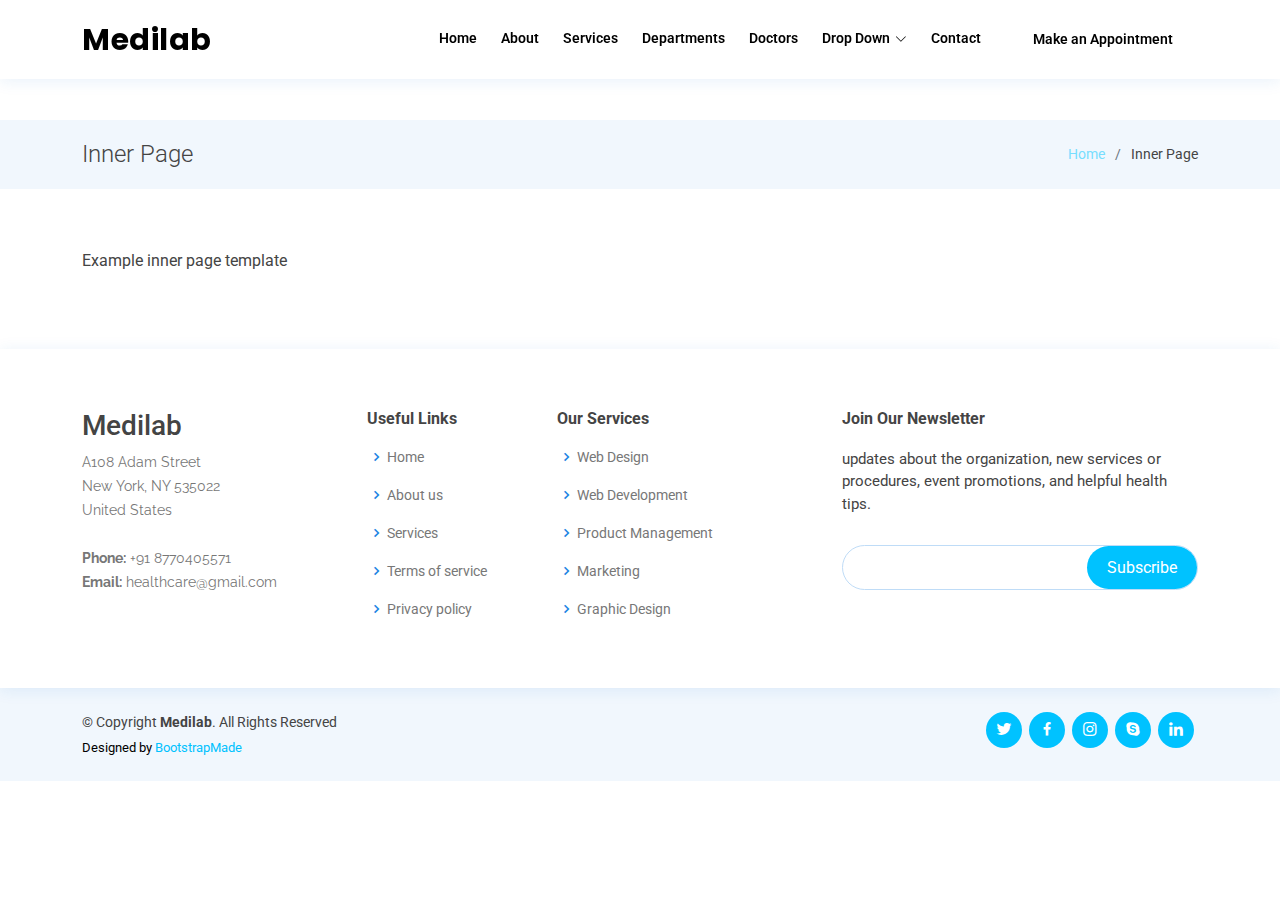
<file: inner-page.html>
<!DOCTYPE html>
<html lang="en">

<head>
  <meta charset="utf-8">
  <meta content="width=device-width, initial-scale=1.0" name="viewport">

  <title>Inner Page - Medilab Bootstrap Template</title>
  <meta content="" name="description">
  <meta content="" name="keywords">

  <!-- Favicons -->
  <link href="assets/img/favicon.png" rel="icon">
  <link href="assets/img/apple-touch-icon.png" rel="apple-touch-icon">

  <!-- Google Fonts -->
  <link href="https://fonts.googleapis.com/css?family=Open+Sans:300,300i,400,400i,600,600i,700,700i|Raleway:300,300i,400,400i,500,500i,600,600i,700,700i|Poppins:300,300i,400,400i,500,500i,600,600i,700,700i" rel="stylesheet">

  <!-- Vendor CSS Files -->
  <link href="assets/vendor/fontawesome-free/css/all.min.css" rel="stylesheet">
  <link href="assets/vendor/animate.css/animate.min.css" rel="stylesheet">
  <link href="assets/vendor/bootstrap/css/bootstrap.min.css" rel="stylesheet">
  <link href="assets/vendor/bootstrap-icons/bootstrap-icons.css" rel="stylesheet">
  <link href="assets/vendor/boxicons/css/boxicons.min.css" rel="stylesheet">
  <link href="assets/vendor/glightbox/css/glightbox.min.css" rel="stylesheet">
  <link href="assets/vendor/remixicon/remixicon.css" rel="stylesheet">
  <link href="assets/vendor/swiper/swiper-bundle.min.css" rel="stylesheet">

  <!-- Template Main CSS File -->
  <link href="assets/css/style.css" rel="stylesheet">

  <!-- =======================================================
  * Template Name: Medilab - v4.8.1
  * Template URL: https://bootstrapmade.com/medilab-free-medical-bootstrap-theme/
  * Author: BootstrapMade.com
  * License: https://bootstrapmade.com/license/
  ======================================================== -->
</head>

<body>

  <!-- ======= Top Bar ======= -->
  <div id="topbar" class="d-flex align-items-center fixed-top">
    <div class="container d-flex justify-content-between">
      <div class="contact-info d-flex align-items-center">
        <i class="bi bi-envelope"></i> <a href="mailto:contact@example.com">contact@example.com</a>
        <i class="bi bi-phone"></i> +91 8770405571
      </div>
      <div class="d-none d-lg-flex social-links align-items-center">
        <a href="#" class="twitter"><i class="bi bi-twitter"></i></a>
        <a href="#" class="facebook"><i class="bi bi-facebook"></i></a>
        <a href="#" class="instagram"><i class="bi bi-instagram"></i></a>
        <a href="#" class="linkedin"><i class="bi bi-linkedin"></i></i></a>
      </div>
    </div>
  </div>

  <!-- ======= Header ======= -->
  <header id="header" class="fixed-top">
    <div class="container d-flex align-items-center">

      <h1 class="logo me-auto"><a href="index.html">Medilab</a></h1>
      <!-- Uncomment below if you prefer to use an image logo -->
      <!-- <a href="index.html" class="logo me-auto"><img src="assets/img/logo.png" alt="" class="img-fluid"></a>-->

      <nav id="navbar" class="navbar order-last order-lg-0">
        <ul>
          <li><a class="nav-link scrollto " href="#hero">Home</a></li>
          <li><a class="nav-link scrollto" href="#about">About</a></li>
          <li><a class="nav-link scrollto" href="#services">Services</a></li>
          <li><a class="nav-link scrollto" href="#departments">Departments</a></li>
          <li><a class="nav-link scrollto" href="#doctors">Doctors</a></li>
          <li class="dropdown"><a href="#"><span>Drop Down</span> <i class="bi bi-chevron-down"></i></a>
            <ul>
              <li><a href="#">Drop Down 1</a></li>
              <li class="dropdown"><a href="#"><span>Deep Drop Down</span> <i class="bi bi-chevron-right"></i></a>
                <ul>
                  <li><a href="#">Deep Drop Down 1</a></li>
                  <li><a href="#">Deep Drop Down 2</a></li>
                  <li><a href="#">Deep Drop Down 3</a></li>
                  <li><a href="#">Deep Drop Down 4</a></li>
                  <li><a href="#">Deep Drop Down 5</a></li>
                </ul>
              </li>
              <li><a href="#">Drop Down 2</a></li>
              <li><a href="#">Drop Down 3</a></li>
              <li><a href="#">Drop Down 4</a></li>
            </ul>
          </li>
          <li><a class="nav-link scrollto" href="#contact">Contact</a></li>
        </ul>
        <i class="bi bi-list mobile-nav-toggle"></i>
      </nav><!-- .navbar -->

      <a href="#appointment" class="appointment-btn scrollto"><span class="d-none d-md-inline">Make an</span> Appointment</a>

    </div>
  </header><!-- End Header -->

  <main id="main">

    <!-- ======= Breadcrumbs Section ======= -->
    <section class="breadcrumbs">
      <div class="container">

        <div class="d-flex justify-content-between align-items-center">
          <h2>Inner Page</h2>
          <ol>
            <li><a href="index.html">Home</a></li>
            <li>Inner Page</li>
          </ol>
        </div>

      </div>
    </section><!-- End Breadcrumbs Section -->

    <section class="inner-page">
      <div class="container">
        <p>
          Example inner page template
        </p>
      </div>
    </section>

  </main><!-- End #main -->

  <!-- ======= Footer ======= -->
  <footer id="footer">

    <div class="footer-top">
      <div class="container">
        <div class="row">

          <div class="col-lg-3 col-md-6 footer-contact">
            <h3>Medilab</h3>
            <p>
              A108 Adam Street <br>
              New York, NY 535022<br>
              United States <br><br>
              <strong>Phone:</strong> +91 8770405571<br>
              <strong>Email:</strong> healthcare@gmail.com<br>
            </p>
          </div>

          <div class="col-lg-2 col-md-6 footer-links">
            <h4>Useful Links</h4>
            <ul>
              <li><i class="bx bx-chevron-right"></i> <a href="#">Home</a></li>
              <li><i class="bx bx-chevron-right"></i> <a href="#">About us</a></li>
              <li><i class="bx bx-chevron-right"></i> <a href="#">Services</a></li>
              <li><i class="bx bx-chevron-right"></i> <a href="#">Terms of service</a></li>
              <li><i class="bx bx-chevron-right"></i> <a href="#">Privacy policy</a></li>
            </ul>
          </div>

          <div class="col-lg-3 col-md-6 footer-links">
            <h4>Our Services</h4>
            <ul>
              <li><i class="bx bx-chevron-right"></i> <a href="#">Web Design</a></li>
              <li><i class="bx bx-chevron-right"></i> <a href="#">Web Development</a></li>
              <li><i class="bx bx-chevron-right"></i> <a href="#">Product Management</a></li>
              <li><i class="bx bx-chevron-right"></i> <a href="#">Marketing</a></li>
              <li><i class="bx bx-chevron-right"></i> <a href="#">Graphic Design</a></li>
            </ul>
          </div>

          <div class="col-lg-4 col-md-6 footer-newsletter">
            <h4>Join Our Newsletter</h4>
            <p>updates about the organization, new services or procedures, event promotions, and helpful health tips.</p>
            <form action="" method="post">
              <input type="email" name="email"><input type="submit" value="Subscribe">
            </form>
          </div>

        </div>
      </div>
    </div>

    <div class="container d-md-flex py-4">

      <div class="me-md-auto text-center text-md-start">
        <div class="copyright">
          &copy; Copyright <strong><span>Medilab</span></strong>. All Rights Reserved
        </div>
        <div class="credits">
          <!-- All the links in the footer should remain intact. -->
          <!-- You can delete the links only if you purchased the pro version. -->
          <!-- Licensing information: https://bootstrapmade.com/license/ -->
          <!-- Purchase the pro version with working PHP/AJAX contact form: https://bootstrapmade.com/medilab-free-medical-bootstrap-theme/ -->
          Designed by <a href="https://bootstrapmade.com/">BootstrapMade</a>
        </div>
      </div>
      <div class="social-links text-center text-md-right pt-3 pt-md-0">
        <a href="#" class="twitter"><i class="bx bxl-twitter"></i></a>
        <a href="#" class="facebook"><i class="bx bxl-facebook"></i></a>
        <a href="#" class="instagram"><i class="bx bxl-instagram"></i></a>
        <a href="#" class="google-plus"><i class="bx bxl-skype"></i></a>
        <a href="#" class="linkedin"><i class="bx bxl-linkedin"></i></a>
      </div>
    </div>
  </footer><!-- End Footer -->

  <div id="preloader"></div>
  <a href="#" class="back-to-top d-flex align-items-center justify-content-center"><i class="bi bi-arrow-up-short"></i></a>

  <!-- Vendor JS Files -->
  <script src="assets/vendor/purecounter/purecounter_vanilla.js"></script>
  <script src="assets/vendor/bootstrap/js/bootstrap.bundle.min.js"></script>
  <script src="assets/vendor/glightbox/js/glightbox.min.js"></script>
  <script src="assets/vendor/swiper/swiper-bundle.min.js"></script>
  <script src="assets/vendor/php-email-form/validate.js"></script>

  <!-- Template Main JS File -->
  <script src="assets/js/main.js"></script>

</body>

</html>
</file>
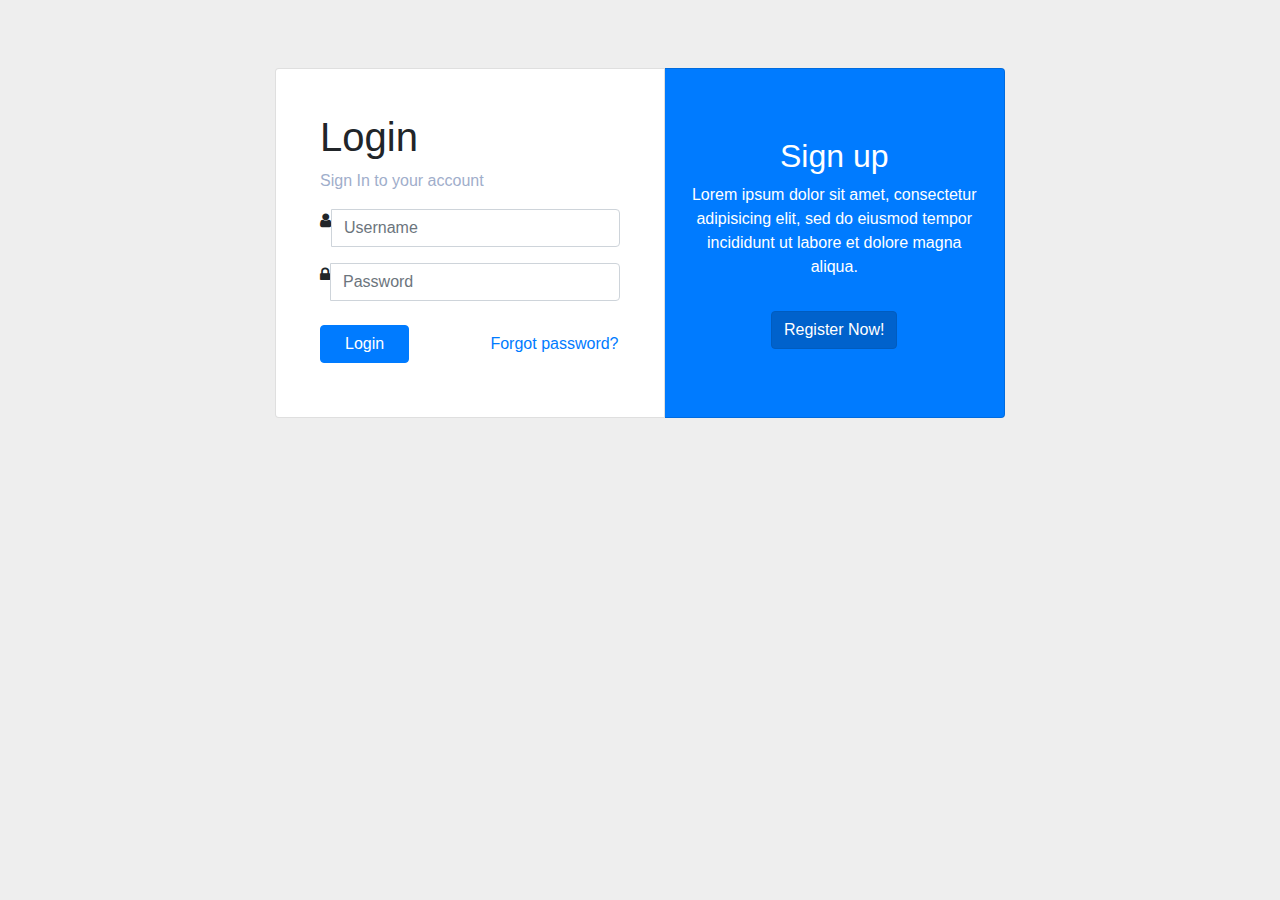
<file: login.html>
<!DOCTYPE html>
<html lang="en">
<head>
    <meta charset="utf-8">
    <!--  This file has been downloaded from bootdey.com @bootdey on twitter -->
    <!--  All snippets are MIT license http://bootdey.com/license -->
    <title>bs4 beta login - Bootdey.com</title>
    <meta name="viewport" content="width=device-width, initial-scale=1">
	<script src="https://code.jquery.com/jquery-1.10.2.min.js"></script>
    <link href="https://netdna.bootstrapcdn.com/bootstrap/4.0.0-beta/css/bootstrap.min.css" rel="stylesheet">
	<script src="https://netdna.bootstrapcdn.com/bootstrap/4.0.0-beta/js/bootstrap.min.js"></script>
</head>
<body>
<link href="https://maxcdn.bootstrapcdn.com/font-awesome/4.3.0/css/font-awesome.min.css" rel="stylesheet">
<br>
<br>
<div class="container">
    <div class="row justify-content-center">
      <div class="col-md-8">
        <div class="card-group mb-0">
          <div class="card p-4">
            <div class="card-body">
              <h1>Login</h1>
              <p class="text-muted">Sign In to your account</p>
              <div class="input-group mb-3">
                <span class="input-group-addon"><i class="fa fa-user"></i></span>
                <input type="text" class="form-control" placeholder="Username">
              </div>
              <div class="input-group mb-4">
                <span class="input-group-addon"><i class="fa fa-lock"></i></span>
                <input type="password" class="form-control" placeholder="Password">
              </div>
              <div class="row">
                <div class="col-6">
                  <button type="button" class="btn btn-primary px-4">Login</button>
                </div>
                <div class="col-6 text-right">
                  <button type="button" class="btn btn-link px-0">Forgot password?</button>
                </div>
              </div>
            </div>
          </div>
          <div class="card text-white bg-primary py-5 d-md-down-none" style="width:44%">
            <div class="card-body text-center">
              <div>
                <h2>Sign up</h2>
                <p>Lorem ipsum dolor sit amet, consectetur adipisicing elit, sed do eiusmod tempor incididunt ut labore et dolore magna aliqua.</p>
                <button type="button" class="btn btn-primary active mt-3">Register Now!</button>
              </div>
            </div>
          </div>
        </div>
      </div>
    </div>
  </div>

<style type="text/css">
body{
    margin-top:20px;
    background:#eee;
}
.container {
    margin-right: auto;
    margin-left: auto;
    padding-right: 15px;
    padding-left: 15px;
    width: 100%;
}

@media (min-width: 576px) {
    .container {
        max-width: 540px;
    }
}

@media (min-width: 768px) {
    .container {
        max-width: 720px;
    }
}

@media (min-width: 992px) {
    .container {
        max-width: 960px;
    }
}

@media (min-width: 1200px) {
    .container {
        max-width: 1140px;
    }
}



.card-columns .card {
    margin-bottom: 0.75rem;
}

@media (min-width: 576px) {
    .card-columns {
        column-count: 3;
        column-gap: 1.25rem;
    }
    .card-columns .card {
        display: inline-block;
        width: 100%;
    }
}
.text-muted {
    color: #9faecb !important;
}

p {
    margin-top: 0;
    margin-bottom: 1rem;
}
.mb-3 {
    margin-bottom: 1rem !important;
}

.input-group {
    position: relative;
    display: flex;
    width: 100%;
}
</style>

<script type="text/javascript">

</script>
</body>
</html>
</file>
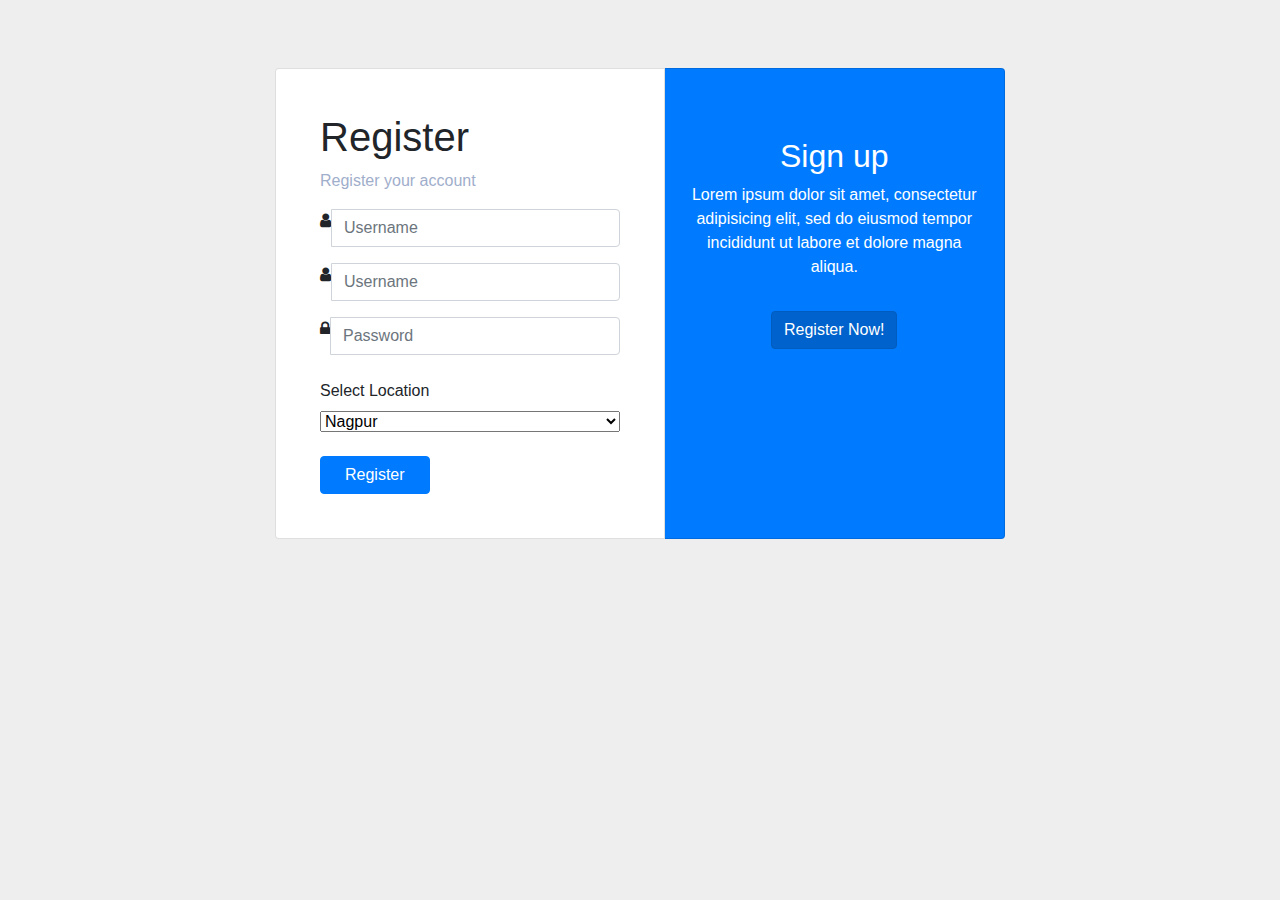
<file: register.html>
<!DOCTYPE html>
<html lang="en">

<head>
	<meta charset="utf-8">
	<!--  This file has been downloaded from bootdey.com @bootdey on twitter -->
	<!--  All snippets are MIT license http://bootdey.com/license -->
	<title>Register || </title>
	<meta name="viewport" content="width=device-width, initial-scale=1">
	<script src="https://code.jquery.com/jquery-1.10.2.min.js"></script>
	<link href="https://netdna.bootstrapcdn.com/bootstrap/4.0.0-beta/css/bootstrap.min.css" rel="stylesheet">
	<script src="https://netdna.bootstrapcdn.com/bootstrap/4.0.0-beta/js/bootstrap.min.js"></script>
</head>

<body>
	<link href="https://maxcdn.bootstrapcdn.com/font-awesome/4.3.0/css/font-awesome.min.css" rel="stylesheet">
	<br>
	<br>
	<div class="container">
		<div class="row justify-content-center">
			<div class="col-md-8">
				<div class="card-group mb-0">
					<div class="card p-4">
						<div class="card-body">
							<h1>Register</h1>
							<p class="text-muted">Register your account</p>
							<div class="input-group mb-3">
								<span class="input-group-addon"><i class="fa fa-user"></i></span>
								<input type="text" class="form-control" placeholder="Username">
							</div>
							<div class="input-group mb-3">
								<span class="input-group-addon"><i class="fa fa-user"></i></span>
								<input type="text" class="form-control" placeholder="Username">
							</div>
							<div class="input-group mb-4">
								<span class="input-group-addon"><i class="fa fa-lock"></i></span>
								<input type="password" class="form-control" placeholder="Password">
							</div>
							<label for="">Select Location</label>
							<select class="input-group mb-4" name="" id="">
								
								<option value="">Nagpur</option>
								<option value="">Mumbai</option>
								<option value="">Pune</option>
								<option value="">Yavatmal</option>
								<option value="">Nashik</option>
								<option value="">Nanded</option>
							</select>
							<div class="row">
								<div class="col-6">
									<button type="button" class="btn btn-primary px-4">Register</button>
								</div>
								
							</div>
						</div>
					</div>
					<div class="card text-white bg-primary py-5 d-md-down-none" style="width:44%">
						<div class="card-body text-center">
							<div>
								<h2>Sign up</h2>
								<p>Lorem ipsum dolor sit amet, consectetur adipisicing elit, sed do eiusmod tempor
									incididunt ut labore et dolore magna aliqua.</p>
								<button type="button" class="btn btn-primary active mt-3">Register Now!</button>
							</div>
						</div>
					</div>
				</div>
			</div>
		</div>
	</div>

	<style type="text/css">
		body {
			margin-top: 20px;
			background: #eee;
		}

		.container {
			margin-right: auto;
			margin-left: auto;
			padding-right: 15px;
			padding-left: 15px;
			width: 100%;
		}

		@media (min-width: 576px) {
			.container {
				max-width: 540px;
			}
		}

		@media (min-width: 768px) {
			.container {
				max-width: 720px;
			}
		}

		@media (min-width: 992px) {
			.container {
				max-width: 960px;
			}
		}

		@media (min-width: 1200px) {
			.container {
				max-width: 1140px;
			}
		}



		.card-columns .card {
			margin-bottom: 0.75rem;
		}

		@media (min-width: 576px) {
			.card-columns {
				column-count: 3;
				column-gap: 1.25rem;
			}

			.card-columns .card {
				display: inline-block;
				width: 100%;
			}
		}

		.text-muted {
			color: #9faecb !important;
		}

		p {
			margin-top: 0;
			margin-bottom: 1rem;
		}

		.mb-3 {
			margin-bottom: 1rem !important;
		}

		.input-group {
			position: relative;
			display: flex;
			width: 100%;
		}
	</style>

	<script type="text/javascript">

	</script>
</body>

</html>
</file>
<file: assets/css/style.css>
@import url('https://fonts.googleapis.com/css2?family=Roboto:ital,wght@0,100;0,300;0,400;0,500;0,700;0,900;1,100;1,300;1,400;1,500;1,700;1,900&display=swap');
body {
    font-family: 'Roboto', sans-serif;
    color: #444444;
}

a {
    color: #77DEFF;
    text-decoration: none;
}

a:hover {
    color: #3291e6;
    text-decoration: none;
}

h1,
h2,
h3,
h4,
h5,
h6 {
    font-family: 'Roboto', sans-serif;
}


/*--------------------------------------------------------------
# Preloader
--------------------------------------------------------------*/

#preloader {
    position: fixed;
    top: 0;
    left: 0;
    right: 0;
    bottom: 0;
    z-index: 9999;
    overflow: hidden;
    background: #fff;
}

#preloader:before {
    content: "";
    position: fixed;
    top: calc(50% - 30px);
    left: calc(50% - 30px);
    border: 6px solid #77DEFF;
    border-top-color: #d1e6f9;
    border-radius: 50%;
    width: 60px;
    height: 60px;
    -webkit-animation: animate-preloader 1s linear infinite;
    animation: animate-preloader 1s linear infinite;
}

@-webkit-keyframes animate-preloader {
    0% {
        transform: rotate(0deg);
    }
    100% {
        transform: rotate(360deg);
    }
}

@keyframes animate-preloader {
    0% {
        transform: rotate(0deg);
    }
    100% {
        transform: rotate(360deg);
    }
}


/*--------------------------------------------------------------
# Back to top button
--------------------------------------------------------------*/

.back-to-top {
    position: fixed;
    visibility: hidden;
    opacity: 0;
    right: 15px;
    bottom: 15px;
    z-index: 996;
    background: #77DEFF;
    width: 40px;
    height: 40px;
    border-radius: 4px;
    transition: all 0.4s;
}

.back-to-top i {
    font-size: 28px;
    color: #fff;
    line-height: 0;
}

.back-to-top:hover {
    background: #298ce5;
    color: #fff;
}

.back-to-top.active {
    visibility: visible;
    opacity: 1;
}

.datepicker-dropdown {
    padding: 20px !important;
}


/*--------------------------------------------------------------
# Top Bar
--------------------------------------------------------------*/

#topbar {
    background: #fff;
    height: 40px;
    font-size: 14px;
    transition: all 0.5s;
    z-index: 996;
}

#topbar.topbar-scrolled {
    top: -40px;
}

#topbar .contact-info a {
    line-height: 1;
    color: #444444;
    transition: 0.3s;
}

#topbar .contact-info a:hover {
    color: #77DEFF;
}

#topbar .contact-info i {
    color: #77DEFF;
    padding-right: 4px;
    margin-left: 15px;
    line-height: 0;
}

#topbar .contact-info i:first-child {
    margin-left: 0;
}

#topbar .social-links a {
    color: #00C2FF;
    padding-left: 15px;
    display: inline-block;
    line-height: 1px;
    transition: 0.3s;
}

#topbar .social-links a:hover {
    color: #77DEFF;
}

#topbar .social-links a:first-child {
    border-left: 0;
}


/*--------------------------------------------------------------
# Header
--------------------------------------------------------------*/

#header {
    background: #fff;
    transition: all 0.5s;
    z-index: 997;
    padding: 15px 0;
    box-shadow: 0px 2px 15px rgba(25, 119, 204, 0.1);
}

#header.header-scrolled {
    top: 0;
}

#header .logo {
    font-size: 30px;
    margin: 0;
    padding: 0;
    line-height: 1;
    font-weight: 700;
    letter-spacing: 0.5px;
    font-family: "Poppins", sans-serif;
}

#header .logo a {
    color: black;
}

#header .logo img {
    max-height: 40px;
}


/**
* Appointment Button *
*/

.appointment-btn {
    margin-left: 25px;
    color: black;
    border-radius: 50px;
    padding: 8px 25px;
    white-space: nowrap;
    transition: 0.3s;
    font-size: 14px;
    display: inline-block;
    font-weight: 600;
}

.appointment-btn img {
    width: 40px;
    border-radius: 100px;
}


/* .appointment-btn:hover { */


/* background: #166ab5; */


/* color: #fff; */


/* } */

@media (max-width: 768px) {
    .appointment-btn {
        margin: 0 15px 0 0;
        padding: 6px 18px;
    }
}


/*--------------------------------------------------------------
# Navigation Menu
--------------------------------------------------------------*/


/**
* Desktop Navigation 
*/

.search form {
    background: black;
    padding: 6px 10px;
    position: relative;
    border-radius: 50px;
    text-align: left;
    background-color: white;
    display: flex;
    justify-content: center;
    align-items: center;
    box-shadow: rgba(99, 99, 99, 0.2) 0px 2px 8px 0px;
    margin: 0px 30px;
}

.search form input[type=email] {
    border: 0;
    padding: 4px 8px;
    width: 400px;
    outline: none;
    background-color: white;
}

.search form input[type=submit] {
    position: absolute;
    top: 0;
    right: 0;
    bottom: 0;
    border: 0;
    background: none;
    font-size: 16px;
    padding: 0 20px;
    background: #00C2FF;
    color: white;
    transition: 0.3s;
    border-radius: 50px;
}

.search form input[type=submit]:hover {
    background: #28923f;
}

.search form img {
    width: 100px;
    height: 100px;
}

.navbar {
    padding: 0;
}

.navbar ul {
    margin: 0;
    padding: 0;
    display: flex;
    list-style: none;
    align-items: center;
}

.navbar li {
    position: relative;
}

.navbar li img {
    width: 50px;
    border-radius: 100%;
    background-color: whitesmoke;
    padding: 10px;
    cursor: pointer;
    box-shadow: rgba(99, 99, 99, 0.2) 0px 2px 8px 0px;
}

.navbar>ul>li {
    position: relative;
    white-space: nowrap;
    padding: 8px 0 8px 20px;
}

.navbar a,
.navbar a:focus {
    display: flex;
    align-items: center;
    justify-content: space-between;
    font-size: 14px;
    color: black;
    white-space: nowrap;
    transition: 0.3s;
    border-bottom: 2px solid #fff;
    padding: 5px 2px;
    font-weight: 600;
}



.navbar a i,
.navbar a:focus i {
    font-size: 12px;
    line-height: 0;
    margin-left: 5px;
}

.navbar a:hover,
.navbar .active,
.navbar .active:focus,
.navbar li:hover>a {
    color: #77DEFF;
    border-color: #77DEFF;
}

.navbar .dropdown ul {
    display: block;
    position: absolute;
    left: 20px;
    top: calc(100% + 30px);
    margin: 0;
    padding: 10px 0;
    z-index: 99;
    opacity: 0;
    visibility: hidden;
    background: #fff;
    box-shadow: 0px 0px 30px rgba(127, 137, 161, 0.25);
    transition: 0.3s;
}

.navbar .dropdown ul li {
    min-width: 200px;
}

.navbar .dropdown ul a {
    padding: 10px 20px;
    font-size: 14px;
    font-weight: 500;
    text-transform: none;
    color: #082744;
    border: none;
}

.navbar .dropdown ul a i {
    font-size: 12px;
}

.navbar .dropdown ul a:hover,
.navbar .dropdown ul .active:hover,
.navbar .dropdown ul li:hover>a {
    color: #77DEFF;
}

.navbar .dropdown:hover>ul {
    opacity: 1;
    top: 100%;
    visibility: visible;
}

.navbar .dropdown .dropdown ul {
    top: 0;
    left: calc(100% - 30px);
    visibility: hidden;
}

.navbar .dropdown .dropdown:hover>ul {
    opacity: 1;
    top: 0;
    left: 100%;
    visibility: visible;
}

@media (max-width: 1366px) {
    .navbar .dropdown .dropdown ul {
        left: -90%;
    }
    .navbar .dropdown .dropdown:hover>ul {
        left: -100%;
    }
}


/**
* Mobile Navigation 
*/

.mobile-nav-toggle {
    color: black;
    font-size: 28px;
    cursor: pointer;
    display: none;
    line-height: 0;
    transition: 0.5s;
}

.mobile-nav-toggle.bi-x {
    color: #fff;
}

@media (max-width: 991px) {
    .mobile-nav-toggle {
        display: block;
    }
    .navbar ul {
        display: none;
    }
}

.navbar-mobile {
    position: fixed;
    overflow: hidden;
    top: 0;
    right: 0;
    left: 0;
    bottom: 0;
    background: rgba(28, 47, 65, 0.9);
    transition: 0.3s;
    z-index: 999;
}

.navbar-mobile .mobile-nav-toggle {
    position: absolute;
    top: 15px;
    right: 15px;
}

.navbar-mobile ul {
    display: block;
    position: absolute;
    top: 55px;
    right: 15px;
    bottom: 15px;
    left: 15px;
    padding: 10px 0;
    background-color: #fff;
    overflow-y: auto;
    transition: 0.3s;
}

.navbar-mobile>ul>li {
    padding: 0;
}

.navbar-mobile a,
.navbar-mobile a:focus {
    padding: 10px 20px;
    font-size: 15px;
    color: black;
    border: none;
}

.navbar-mobile a:hover,
.navbar-mobile .active,
.navbar-mobile li:hover>a {
    color: #77DEFF;
}

.navbar-mobile .getstarted,
.navbar-mobile .getstarted:focus {
    margin: 15px;
}

.navbar-mobile .dropdown ul {
    position: static;
    display: none;
    margin: 10px 20px;
    padding: 10px 0;
    z-index: 99;
    opacity: 1;
    visibility: visible;
    background: #fff;
    box-shadow: 0px 0px 30px rgba(127, 137, 161, 0.25);
}

.navbar-mobile .dropdown ul li {
    min-width: 200px;
}

.navbar-mobile .dropdown ul a {
    padding: 10px 20px;
}

.navbar-mobile .dropdown ul a i {
    font-size: 12px;
}

.navbar-mobile .dropdown ul a:hover,
.navbar-mobile .dropdown ul .active:hover,
.navbar-mobile .dropdown ul li:hover>a {
    color: #77DEFF;
}

.navbar-mobile .dropdown>.dropdown-active {
    display: block;
}


/*--------------------------------------------------------------
# Hero Section
--------------------------------------------------------------*/

#hero {
    width: 100%;
    height: 90vh;
    background: url("https://assets.seniority.in/media/ktpl_blog/Main_image-_government_schemes_for_seniors.jpg") top center;
    background-size: cover;
    margin-bottom: -200px;
}

#hero .container {
    position: relative;
}

#hero .container .col-lg-4 .content {
    padding: 30px;
    background: white;
    border-radius: 20px;
    color: black;
}

#hero .container .col-lg-4 .content .cards {
    width: 100%;
    display: flex;
    align-items: center;
    background-color: #77ddff8b;
    border-radius: 100px;
    padding: 6px 0px;
    margin: 7px 0px;
}

#hero .container .col-lg-4 .content .cards img {
    width: 60px;
    height: 60px;
    border-radius: 100px;
    margin: 0px 20px;
    box-shadow: rgba(0, 0, 0, 0.326) 0px 3px 8px;
}

#hero .container .col-lg-4 .content .cards .info {
    width: 70%;
}

#hero .container .col-lg-4 .content .cards .info h6 {
    font-size: 13px;
}

#hero .container .col-lg-4 .content .cards .info p {
    font-size: 11px;
}

#hero h1 {
    margin: 0;
    font-size: 48px;
    font-weight: 700;
    line-height: 56px;
    text-transform: uppercase;
    color: black;
}

#hero h2 {
    color: black;
    margin: 10px 0 0 0;
    font-size: 24px;
}

#hero .btn-get-started {
    font-family: "Raleway", sans-serif;
    text-transform: uppercase;
    font-weight: 500;
    font-size: 14px;
    letter-spacing: 1px;
    display: inline-block;
    padding: 12px 35px;
    margin-top: 30px;
    border-radius: 50px;
    transition: 0.5s;
    color: black;
    background: #77DEFF;
}

#hero .btn-get-started:hover {
    background: #3291e6;
}

@media (min-width: 1024px) {
    #hero {
        background-attachment: fixed;
    }
}

@media (max-width: 992px) {
    #hero {
        margin-bottom: 0;
        height: 100vh;
    }
    #hero .container {
        padding-bottom: 63px;
    }
    #hero h1 {
        font-size: 28px;
        line-height: 36px;
    }
    #hero h2 {
        font-size: 18px;
        line-height: 24px;
        margin-bottom: 30px;
    }
}

@media (max-height: 600px) {
    #hero {
        height: 110vh;
    }
}


/*--------------------------------------------------------------
# Sections General
--------------------------------------------------------------*/

section {
    padding: 60px 0;
    overflow: hidden;
}

.section-bg {
    background-color: #DAF6FF;
}

.section-title {
    text-align: left;
    padding-bottom: 30px;
}

.section-title h2 {
    font-size: 32px;
    font-weight: bold;
    margin-bottom: 20px;
    padding-bottom: 20px;
    color: black;
}

.section-title h2::before {
    content: "";
    position: absolute;
    display: block;
    width: 120px;
    height: 1px;
    background: #ddd;
    bottom: 1px;
    left: calc(50% - 60px);
}

.section-title h2::after {
    content: "";
    position: absolute;
    display: block;
    width: 40px;
    height: 3px;
    background: #77DEFF;
    bottom: 0;
    left: calc(50% - 20px);
}

.section-title p {
    margin-bottom: 0;
}

.form-control {
    border-radius: 30px;
}


/*--------------------------------------------------------------
# Breadcrumbs
--------------------------------------------------------------*/

.breadcrumbs {
    padding: 20px 0;
    background-color: #f1f7fd;
    min-height: 40px;
    margin-top: 120px;
}

@media (max-width: 992px) {
    .breadcrumbs {
        margin-top: 100px;
    }
}

.breadcrumbs h2 {
    font-size: 24px;
    font-weight: 300;
    margin: 0;
}

@media (max-width: 992px) {
    .breadcrumbs h2 {
        margin: 0 0 10px 0;
    }
}

.breadcrumbs ol {
    display: flex;
    flex-wrap: wrap;
    list-style: none;
    padding: 0;
    margin: 0;
    font-size: 14px;
}

.breadcrumbs ol li+li {
    padding-left: 10px;
}

.breadcrumbs ol li+li::before {
    display: inline-block;
    padding-right: 10px;
    color: #6c757d;
    content: "/";
}

@media (max-width: 768px) {
    .breadcrumbs .d-flex {
        display: block !important;
    }
    .breadcrumbs ol {
        display: block;
    }
    .breadcrumbs ol li {
        display: inline-block;
    }
}


/*--------------------------------------------------------------
# Why Us
--------------------------------------------------------------*/

.why-us .content {
    background: white;
    border-radius: 4px;
    color: black;
    border-radius: 20px;
    align-items: left;
    box-shadow: rgba(100, 100, 111, 0.2) 0px 7px 29px 0px;
}

.why-us .content img {
    width: 100%;
    height: 50%;
    border-top-left-radius: 20px;
    border-top-right-radius: 20px;
}

.why-us .content h3 {
    font-weight: 700;
    font-size: 34px;
    margin-bottom: 30px;
}

.why-us .content .info {
    padding: 20px;
}

.why-us .content p {
    margin-bottom: 30px;
}

.why-us .content .more-btn {
    height: 40px;
    background: #00C2FF;
    padding: 12px 30px;
    color: #fff;
    border-radius: 50px;
    transition: all ease-in-out 0.4s;
}

.why-us .content .more-btn i {
    font-size: 14px;
}

.why-us .content .more-btn:hover {
    color: white;
    background: #00C2FF;
}

.why-us .icon-boxes .icon-box {
    text-align: center;
    border-radius: 10px;
    background: #fff;
    box-shadow: 0px 2px 15px rgba(0, 0, 0, 0.1);
    padding: 40px 30px;
    width: 100%;
}

.why-us .icon-boxes .icon-box i {
    font-size: 40px;
    color: #77DEFF;
    margin-bottom: 30px;
}

.why-us .icon-boxes .icon-box h4 {
    font-size: 20px;
    font-weight: 700;
    margin: 0 0 30px 0;
}

.why-us .icon-boxes .icon-box p {
    font-size: 15px;
    color: #848484;
}



/*--------------------------------------------------------------
# About
--------------------------------------------------------------*/

.about {
    width: 100%;
    display: flex;
    justify-content: center;
    align-items: center;
}

.about .container-fluid {
    display: flex;
    justify-content: center;
    align-items: center;
    flex-wrap: wrap;
}

.about .icon-boxes h4 {
    font-size: 18px;
    color: #4b7dab;
    margin-bottom: 15px;
}

.about .icon-boxes h3 {
    font-size: 28px;
    font-weight: 700;
    color: black;
    margin-bottom: 15px;
}

.about .icon-box {
    margin-top: 40px;
}

.about .icon-box .icon {
    float: left;
    display: flex;
    align-items: center;
    justify-content: center;
    width: 64px;
    height: 64px;
    border: 2px solid #77DEFF;
    border-radius: 50px;
    transition: 0.5s;
}

.about .icon-box .icon i {
    color: #77DEFF;
    font-size: 32px;
}

.about .icon-box:hover .icon {
    background: #77DEFF;
    border-color: #77DEFF;
}

.about .icon-box:hover .icon i {
    color: #fff;
}

.about .icon-box .title {
    margin-left: 85px;
    font-weight: 700;
    margin-bottom: 10px;
    font-size: 18px;
}

.about .icon-box .title a {
    color: #343a40;
    transition: 0.3s;
}

.about .icon-box .title a:hover {
    color: #77DEFF;
}

.about .icon-box .description {
    margin-left: 85px;
    line-height: 24px;
    font-size: 14px;
}

.about .video-box {
    width: 350px;
    background: linear-gradient(150deg, transparent 50%, #00c3ff75 50%), url("https://encrypted-tbn0.gstatic.com/images?q=tbn:ANd9GcSI0oZMnxqdoQGtuYn9WQqylDz9Cla0SoWQzQ&usqp=CAU") center center no-repeat;
    background-size: cover;
    min-height: 350px;
    margin: 6px;
    border-radius: 5px;
    color: black;
    padding: 20px;
}

.about .video-box:nth-of-type(2) {
    background: linear-gradient(150deg, transparent 50%, #00c3ff75 50%), url("https://my.viewmedica.com/thumbs/heartfailure_1280.jpg?v=20161123") center center no-repeat;
}

.about .video-box:nth-of-type(3) {
    background: linear-gradient(150deg, transparent 50%, #00c3ff75 50%), url("[data-uri]") center center no-repeat;
}

.about .video-box:nth-of-type(4) {
    background: linear-gradient(150deg, transparent 50%, #00c3ff75 50%), url("https://encrypted-tbn0.gstatic.com/images?q=tbn:ANd9GcTdhOSRgI9h5Ooyqk5KWqdAWKA1nbiaCizF2Q&usqp=CAU") center center no-repeat;
}

.col-xl {
    box-shadow: rgba(0, 0, 0, 0.25) 0px 54px 55px, rgba(0, 0, 0, 0.12) 0px -12px 30px, rgba(0, 0, 0, 0.12) 0px 4px 6px, rgba(0, 0, 0, 0.17) 0px 12px 13px, rgba(0, 0, 0, 0.09) 0px -3px 5px;
}

.about .play-btn {
    width: 94px;
    height: 94px;
    background: radial-gradient(#77DEFF 50%, #77DEFF6a 52%);
    border-radius: 50%;
    display: block;
    position: absolute;
    left: calc(50% - 47px);
    top: calc(50% - 47px);
    overflow: hidden;
}

.about .play-btn::after {
    content: "";
    position: absolute;
    left: 50%;
    top: 50%;
    transform: translateX(-40%) translateY(-50%);
    width: 0;
    height: 0;
    border-top: 10px solid transparent;
    border-bottom: 10px solid transparent;
    border-left: 15px solid white;
    z-index: 100;
    transition: all 400ms cubic-bezier(0.55, 0.055, 0.675, 0.19);
}

.about .play-btn::before {
    content: "";
    position: absolute;
    width: 120px;
    height: 120px;
    -webkit-animation-delay: 0s;
    animation-delay: 0s;
    -webkit-animation: pulsate-btn 2s;
    animation: pulsate-btn 2s;
    -webkit-animation-direction: forwards;
    animation-direction: forwards;
    -webkit-animation-iteration-count: infinite;
    animation-iteration-count: infinite;
    -webkit-animation-timing-function: steps;
    animation-timing-function: steps;
    opacity: 1;
    border-radius: 50%;
    border: 5px solid #77DEFF;
    top: -15%;
    left: -15%;
    background: rgba(198, 16, 0, 0);
}

.about .play-btn:hover::after {
    border-left: 15px solid #77DEFF;
    transform: scale(20);
}

.about .play-btn:hover::before {
    content: "";
    position: absolute;
    left: 50%;
    top: 50%;
    transform: translateX(-40%) translateY(-50%);
    width: 0;
    height: 0;
    border: none;
    border-top: 10px solid transparent;
    border-bottom: 10px solid transparent;
    border-left: 20px solid #fff;
    z-index: 200;
    -webkit-animation: none;
    animation: none;
    border-radius: 0;
}

@-webkit-keyframes pulsate-btn {
    0% {
        transform: scale(0.6, 0.6);
        opacity: 1;
    }
    100% {
        transform: scale(1, 1);
        opacity: 0;
    }
}

@keyframes pulsate-btn {
    0% {
        transform: scale(0.6, 0.6);
        opacity: 1;
    }
    100% {
        transform: scale(1, 1);
        opacity: 0;
    }
}


/*--------------------------------------------------------------
# Counts
--------------------------------------------------------------*/

.counts {
    background: #f1f7fd;
    padding: 70px 0 60px;
}

.counts .count-box {
    padding: 30px 30px 25px 30px;
    width: 100%;
    position: relative;
    text-align: center;
    background: #fff;
}

.counts .count-box i {
    position: absolute;
    top: -25px;
    left: 50%;
    transform: translateX(-50%);
    font-size: 20px;
    background: #77DEFF;
    color: black;
    border-radius: 50px;
    display: inline-flex;
    align-items: center;
    justify-content: center;
    width: 48px;
    height: 48px;
}

.counts .count-box span {
    font-size: 36px;
    display: block;
    font-weight: 600;
    color: #082744;
}

.counts .count-box p {
    padding: 0;
    margin: 0;
    font-family: "Raleway", sans-serif;
    font-size: 14px;
}


/*--------------------------------------------------------------
# Services
--------------------------------------------------------------*/

.services .icon-box {
    text-align: center;
    border: 1px solid #d5e1ed;
    padding: 80px 20px;
    transition: all ease-in-out 0.3s;
}

.services .icon-box .icon {
    margin: 0 auto;
    width: 64px;
    height: 64px;
    background: #77DEFF;
    border-radius: 5px;
    transition: all 0.3s ease-out 0s;
    display: flex;
    align-items: center;
    justify-content: center;
    margin-bottom: 20px;
    transform-style: preserve-3d;
}

.services .icon-box .icon i {
    color: #fff;
    font-size: 28px;
}

.services .icon-box .icon::before {
    position: absolute;
    content: "";
    left: -8px;
    top: -8px;
    height: 100%;
    width: 100%;
    background: #badaf7;
    border-radius: 5px;
    transition: all 0.3s ease-out 0s;
    transform: translateZ(-1px);
}

.services .icon-box h4 {
    font-weight: 700;
    margin-bottom: 15px;
    font-size: 24px;
}

.services .icon-box h4 a {
    color: black;
}

.services .icon-box p {
    line-height: 24px;
    font-size: 14px;
    margin-bottom: 0;
}

.services .icon-box:hover {
    background: #77DEFF;
    border-color: #77DEFF;
}

.services .icon-box:hover .icon {
    background: #fff;
}

.services .icon-box:hover .icon i {
    color: #77DEFF;
}

.services .icon-box:hover .icon::before {
    background: #3291e6;
}

.services .icon-box:hover h4 a,
.services .icon-box:hover p {
    color: #fff;
}

.Groups {
    width: 100%;
    display: flex;
    justify-content: center;
    align-items: center;
    flex-direction: column;
}

.Groups h1 {
    width: 100%;
    height: 200px;
    background-image: linear-gradient(rgba(0, 0, 0, 0.5), rgba(0, 0, 0, 0.5)), url('https://content3.jdmagicbox.com/comp/ernakulam/w7/0484px484.x484.111205214031.v3w7/catalogue/flycatchers-tours-and-travels-pvt-ltd-palarivattom-ernakulam-travel-agents-47na7rr.jpg');
    color: white;
    display: flex;
    justify-content: center;
    align-items: center;
}

.Groups .content {
    width: 100%;
    height: 100%;
    display: flex;
    justify-content: center;
    align-items: center;
}

.Groups .content h1 {
    font-weight: 900;
    font-size: 60px;
}

.Groups .content .search_item {
    width: 40%;
    padding: 50px;
}

.Groups .content .image {
    width: 40%;
    padding: 50px;
}

.Groups .content .image img {
    width: 500px;
}

.Groups .content .search_item .search input {
    width: 350px;
    height: 40px;
    border-radius: 30px;
    border: none;
    outline: none;
    padding: 0px 10px;
    background-color: white;
    box-shadow: rgba(0, 0, 0, 0.24) 0px 3px 8px;
}

.Groups .content .search_item .search button {
    width: 100px;
    height: 40px;
    border-radius: 30px;
    background-color: #00C2FF;
    color: white;
    border: none;
    outline: none;
    box-shadow: rgba(0, 0, 0, 0.24) 0px 3px 8px;
}

.Groups .content .search_item .search .search_content {
    width: 100%;
    margin: 10px 0px;
    display: flex;
    justify-content: center;
    align-items: center;
    flex-wrap: wrap;
}

.Groups .content .search_item .search .search_content .box {
    width: 230px;
    border-radius: 10px;
    background-color: white;
    padding: 8px;
    box-shadow: rgba(99, 99, 99, 0.2) 0px 2px 8px 0px;
    margin: 10px;
}

.Groups .content .search_item .search .search_content .box .avatar {
    width: 100%;
    display: flex;
    margin: 7px 0px;
}

.Groups .content .search_item .search .search_content .box .avatar img {
    width: 50px;
    height: 50px;
    border-radius: 100%;
}

.Groups .content .search_item .search .search_content .box .avatar .info {
    margin: 0px 5px;
}

.Groups .content .search_item .search .search_content .box .avatar .info p {
    width: 35px;
    margin-top: -7px;
    font-size: 9px;
    background-color: #d4ffc5;
    padding: 2px 3px;
    border-radius: 7px;
    text-align: left;
}

.Groups .content .search_item .search .search_content .box .chat_add-to-group {
    width: 100%;
}

.Groups .content .search_item .search .search_content .box .chat_add-to-group a {
    margin: 0px 5px;
    text-decoration: none;
    padding: 3px 7px;
    background-color: #00C2FF;
    color: white;
    border-radius: 30px;
    font-size: 12px;
}


/*--------------------------------------------------------------
# Appointments
--------------------------------------------------------------*/

.appointment .php-email-form {
    width: 100%;
}

.appointment .php-email-form .form-group {
    padding-bottom: 8px;
}

.appointment .php-email-form .validate {
    display: none;
    color: red;
    margin: 0 0 15px 0;
    font-weight: 400;
    font-size: 13px;
}

.appointment .php-email-form .error-message {
    display: none;
    color: #fff;
    background: #ed3c0d;
    text-align: left;
    padding: 15px;
    font-weight: 600;
}

.appointment .php-email-form .error-message br+br {
    margin-top: 25px;
}

.appointment .php-email-form .sent-message {
    display: none;
    color: #fff;
    background: #18d26e;
    text-align: center;
    padding: 15px;
    font-weight: 600;
}

.appointment .php-email-form .loading {
    display: none;
    background: #fff;
    text-align: center;
    padding: 15px;
}

.appointment .php-email-form .loading:before {
    content: "";
    display: inline-block;
    border-radius: 50%;
    width: 24px;
    height: 24px;
    margin: 0 10px -6px 0;
    border: 3px solid #18d26e;
    border-top-color: #eee;
    -webkit-animation: animate-loading 1s linear infinite;
    animation: animate-loading 1s linear infinite;
}

.appointment .php-email-form input,
.appointment .php-email-form textarea,
.appointment .php-email-form select {
    border-radius: 0;
    box-shadow: none;
    font-size: 14px;
    padding: 10px !important;
}

.appointment .php-email-form input:focus,
.appointment .php-email-form textarea:focus,
.appointment .php-email-form select:focus {
    border-color: #77DEFF;
}

.appointment .php-email-form input,
.appointment .php-email-form select {
    height: 44px;
    border-radius: 30px;
    border: none;
    background-color: white;
    padding: 0px 10px;
}

.appointment .php-email-form textarea {
    padding: 10px 12px;
    border: none;
    border-radius: 10px;
}

.appointment .php-email-form button[type=submit] {
    background: #00C2FF;
    border: 0;
    padding: 10px 35px;
    color: white;
    transition: 0.4s;
    border-radius: 50px;
    font-weight: 600;
}

.appointment .php-email-form button[type=submit]:hover {
    background: #1c84e3;
}


/*--------------------------------------------------------------
# Departments
--------------------------------------------------------------*/

.departments {
    overflow: hidden;
}

.departments .nav-tabs {
    border: 0;
}

.departments .nav-link {
    border: 0;
    padding: 12px 15px 12px 0;
    transition: 0.3s;
    color: black;
    border-radius: 0;
    border-right: 2px solid #ebf1f6;
    font-weight: 600;
    font-size: 15px;
}

.departments .nav-link:hover {
    color: #77DEFF;
}

.departments .nav-link.active {
    color: #77DEFF;
    border-color: #77DEFF;
}

.departments .tab-pane.active {
    -webkit-animation: fadeIn 0.5s ease-out;
    animation: fadeIn 0.5s ease-out;
}

.departments .details h3 {
    font-size: 26px;
    font-weight: 600;
    margin-bottom: 20px;
    color: black;
}

.departments .details p {
    color: #777777;
}

.departments .details p:last-child {
    margin-bottom: 0;
}

@media (max-width: 992px) {
    .departments .nav-link {
        border: 0;
        padding: 15px;
    }
    .departments .nav-link.active {
        color: #fff;
        background: #77DEFF;
    }
}


/*--------------------------------------------------------------
# Doctors
--------------------------------------------------------------*/

.doctors {
    background: #fff;
}

.doctors .member {
    position: relative;
    box-shadow: 0px 2px 15px rgba(44, 73, 100, 0.08);
    padding: 30px;
    border-radius: 10px;
}

.doctors .member .pic {
    overflow: hidden;
    width: 180px;
    border-radius: 50%;
}

.doctors .member .pic img {
    transition: ease-in-out 0.3s;
}

.doctors .member:hover img {
    transform: scale(1.1);
}

.doctors .member .member-info {
    padding-left: 30px;
}

.doctors .member h4 {
    font-weight: 700;
    margin-bottom: 5px;
    font-size: 20px;
    color: black;
}

.doctors .member span {
    display: block;
    font-size: 15px;
    padding-bottom: 10px;
    position: relative;
    font-weight: 500;
}

.doctors .member span::after {
    content: "";
    position: absolute;
    display: block;
    width: 50px;
    height: 1px;
    background: #a0d69f;
    bottom: 0;
    left: 0;
}

.doctors .member p {
    margin: 10px 0 0 0;
    font-size: 14px;
}

.doctors .member .social {
    margin-top: 12px;
    display: flex;
    align-items: center;
    justify-content: flex-start;
}

.doctors .member .social a {
    transition: ease-in-out 0.3s;
    display: flex;
    align-items: center;
    justify-content: center;
    border-radius: 50px;
    width: 32px;
    height: 32px;
    background: #2AAAD2;
}

.doctors .member .social a i {
    color: #fff;
    font-size: 16px;
    margin: 0 2px;
}

.doctors .member .social a:hover {
    background: #2AAAD2;
}

.doctors .member .social a+a {
    margin-left: 8px;
}


/*--------------------------------------------------------------
# Frequently Asked Questions
--------------------------------------------------------------*/

.faq .faq-list {
    padding: 0 100px;
}

.faq .faq-list ul {
    padding: 0;
    list-style: none;
}

.faq .faq-list li+li {
    margin-top: 15px;
}

.faq .faq-list li {
    padding: 20px;
    background: #fff;
    border-radius: 4px;
    position: relative;
}

.faq .faq-list a {
    display: block;
    position: relative;
    font-family: "Poppins", sans-serif;
    font-size: 16px;
    line-height: 24px;
    font-weight: 500;
    padding: 0 30px;
    outline: none;
    cursor: pointer;
}

.faq .faq-list .icon-help {
    font-size: 24px;
    position: absolute;
    right: 0;
    left: 20px;
    color: #76b5ee;
}

.faq .faq-list .icon-show,
.faq .faq-list .icon-close {
    font-size: 24px;
    position: absolute;
    right: 0;
    top: 0;
}

.faq .faq-list p {
    margin-bottom: 0;
    padding: 10px 0 0 0;
}

.faq .faq-list .icon-show {
    display: none;
}

.faq .faq-list a.collapsed {
    color: #343a40;
}

.faq .faq-list a.collapsed:hover {
    color: #77DEFF;
}

.faq .faq-list a.collapsed .icon-show {
    display: inline-block;
}

.faq .faq-list a.collapsed .icon-close {
    display: none;
}

@media (max-width: 1200px) {
    .faq .faq-list {
        padding: 0;
    }
}


/*--------------------------------------------------------------
# Testimonials
--------------------------------------------------------------*/

.testimonials .testimonial-wrap {
    padding-left: 50px;
}

.testimonials .testimonials-carousel,
.testimonials .testimonials-slider {
    overflow: hidden;
}

.testimonials .testimonial-item {
    box-sizing: content-box;
    padding: 30px 30px 30px 60px;
    margin: 30px 15px;
    min-height: 200px;
    box-shadow: 0px 2px 12px rgba(44, 73, 100, 0.08);
    position: relative;
    background: #fff;
}

.testimonials .testimonial-item .testimonial-img {
    width: 90px;
    border-radius: 10px;
    border: 6px solid #fff;
    position: absolute;
    left: -45px;
}

.testimonials .testimonial-item h3 {
    font-size: 18px;
    font-weight: bold;
    margin: 10px 0 5px 0;
    color: #111;
}

.testimonials .testimonial-item h4 {
    font-size: 14px;
    color: #999;
    margin: 0;
}

.testimonials .testimonial-item .quote-icon-left,
.testimonials .testimonial-item .quote-icon-right {
    color: #badaf7;
    font-size: 26px;
}

.testimonials .testimonial-item .quote-icon-left {
    display: inline-block;
    left: -5px;
    position: relative;
}

.testimonials .testimonial-item .quote-icon-right {
    display: inline-block;
    right: -5px;
    position: relative;
    top: 10px;
}

.testimonials .testimonial-item p {
    font-style: italic;
    margin: 15px auto 15px auto;
}

.testimonials .swiper-pagination {
    margin-top: 20px;
    position: relative;
}

.testimonials .swiper-pagination .swiper-pagination-bullet {
    width: 12px;
    height: 12px;
    background-color: #fff;
    opacity: 1;
    border: 1px solid #77DEFF;
}

.testimonials .swiper-pagination .swiper-pagination-bullet-active {
    background-color: #77DEFF;
}

@media (max-width: 767px) {
    .testimonials .testimonial-wrap {
        padding-left: 0;
    }
    .testimonials .testimonials-carousel,
    .testimonials .testimonials-slider {
        overflow: hidden;
    }
    .testimonials .testimonial-item {
        padding: 30px;
        margin: 15px;
    }
    .testimonials .testimonial-item .testimonial-img {
        position: static;
        left: auto;
    }
}


/*--------------------------------------------------------------
# Gallery
--------------------------------------------------------------*/

.gallery .gallery-item {
    overflow: hidden;
    border-right: 3px solid #fff;
    border-bottom: 3px solid #fff;
}

.gallery .gallery-item img {
    transition: all ease-in-out 0.4s;
}

.gallery .gallery-item:hover img {
    transform: scale(1.1);
}


/*--------------------------------------------------------------
# Contact
--------------------------------------------------------------*/

.contact .info {
    width: 100%;
    background: #fff;
}

.contact .info i {
    font-size: 20px;
    color: #77DEFF;
    float: left;
    width: 44px;
    height: 44px;
    background: #00C2FF;
    display: flex;
    justify-content: center;
    align-items: center;
    border-radius: 50px;
    transition: all 0.3s ease-in-out;
}

.contact .info h4 {
    padding: 0 0 0 60px;
    font-size: 22px;
    font-weight: 600;
    margin-bottom: 5px;
    color: black;
}

.contact .info p {
    padding: 0 0 0 60px;
    margin-bottom: 0;
    font-size: 14px;
    color: #4b7dab;
}

.contact .info .email,
.contact .info .phone {
    margin-top: 40px;
}

.contact .info .email:hover i,
.contact .info .address:hover i,
.contact .info .phone:hover i {
    background: #67e682;
    color: #fff;
}

.contact .php-email-form {
    width: 100%;
    background: #fff;
}

.contact .php-email-form .form-group {
    padding-bottom: 8px;
}

.contact .php-email-form .error-message {
    display: none;
    color: #fff;
    background: #ed3c0d;
    text-align: left;
    padding: 15px;
    font-weight: 600;
}

.contact .php-email-form .error-message br+br {
    margin-top: 25px;
}

.contact .php-email-form .sent-message {
    display: none;
    color: #fff;
    background: #18d26e;
    text-align: center;
    padding: 15px;
    font-weight: 600;
}

.contact .php-email-form .loading {
    display: none;
    background: #fff;
    text-align: center;
    padding: 15px;
}

.contact .php-email-form .loading:before {
    content: "";
    display: inline-block;
    border-radius: 50%;
    width: 24px;
    height: 24px;
    margin: 0 10px -6px 0;
    border: 3px solid #18d26e;
    border-top-color: #eee;
    -webkit-animation: animate-loading 1s linear infinite;
    animation: animate-loading 1s linear infinite;
}

.contact .php-email-form input,
.contact .php-email-form textarea {
    border-radius: 0;
    box-shadow: none;
    font-size: 14px;
}

.contact .php-email-form input {
    height: 44px;
    border-radius: 30px;
}

.contact .php-email-form textarea {
    padding: 10px 12px;
    border-radius: 10px;
}

.contact .php-email-form button[type=submit] {
    background: #00C2FF;
    border: 0;
    padding: 10px 35px;
    color: #fff;
    transition: 0.4s;
    border-radius: 50px;
}

.contact .php-email-form button[type=submit]:hover {
    background: #2fa148;
}

@-webkit-keyframes animate-loading {
    0% {
        transform: rotate(0deg);
    }
    100% {
        transform: rotate(360deg);
    }
}

@keyframes animate-loading {
    0% {
        transform: rotate(0deg);
    }
    100% {
        transform: rotate(360deg);
    }
}


/*--------------------------------------------------------------
# Footer
--------------------------------------------------------------*/

#footer {
    color: #444444;
    font-size: 14px;
    background: #f1f7fd;
}

#footer .footer-top {
    padding: 60px 0 30px 0;
    background: #fff;
    box-shadow: 0px 2px 15px rgba(25, 119, 204, 0.1);
}

#footer .footer-top .footer-contact {
    margin-bottom: 30px;
}

#footer .footer-top .footer-contact h4 {
    font-size: 22px;
    margin: 0 0 30px 0;
    padding: 2px 0 2px 0;
    line-height: 1;
    font-weight: 700;
}

#footer .footer-top .footer-contact p {
    font-size: 14px;
    line-height: 24px;
    margin-bottom: 0;
    font-family: "Raleway", sans-serif;
    color: #777777;
}

#footer .footer-top h4 {
    font-size: 16px;
    font-weight: bold;
    color: #444444;
    position: relative;
    padding-bottom: 12px;
}

#footer .footer-top .footer-links {
    margin-bottom: 30px;
}

#footer .footer-top .footer-links ul {
    list-style: none;
    padding: 0;
    margin: 0;
}

#footer .footer-top .footer-links ul i {
    padding-right: 2px;
    color: #1c84e3;
    font-size: 18px;
    line-height: 1;
}

#footer .footer-top .footer-links ul li {
    padding: 10px 0;
    display: flex;
    align-items: center;
}

#footer .footer-top .footer-links ul li:first-child {
    padding-top: 0;
}

#footer .footer-top .footer-links ul a {
    color: #777777;
    transition: 0.3s;
    display: inline-block;
    line-height: 1;
}

#footer .footer-top .footer-links ul a:hover {
    text-decoration: none;
    color: #77DEFF;
}

#footer .footer-newsletter {
    font-size: 15px;
}

#footer .footer-newsletter h4 {
    font-size: 16px;
    font-weight: bold;
    color: #444444;
    position: relative;
    padding-bottom: 12px;
}

#footer .footer-newsletter form {
    margin-top: 30px;
    background: #fff;
    padding: 6px 10px;
    position: relative;
    border-radius: 50px;
    text-align: left;
    border: 1px solid #bfdcf7;
}

#footer .footer-newsletter form input[type=email] {
    border: 0;
    padding: 4px 8px;
    width: calc(100% - 100px);
}

#footer .footer-newsletter form input[type=submit] {
    position: absolute;
    top: 0;
    right: 0;
    bottom: 0;
    border: 0;
    background: none;
    font-size: 16px;
    padding: 0 20px;
    background: #00C2FF;
    color: #fff;
    transition: 0.3s;
    border-radius: 50px;
}

#footer .footer-newsletter form input[type=submit]:hover {
    background: #36ad50;
}

#footer .credits {
    padding-top: 5px;
    font-size: 13px;
    color: #000000;
}

#footer .credits a {
    color: #00C2FF;
}

#footer .social-links a {
    font-size: 18px;
    display: inline-block;
    background: #00C2FF;
    color: #fff;
    line-height: 1;
    padding: 8px 0;
    margin-right: 4px;
    border-radius: 50%;
    text-align: center;
    width: 36px;
    height: 36px;
    transition: 0.3s;
}

#footer .social-links a:hover {
    background: #3db757;
    color: #fff;
    text-decoration: none;
}

.profile {
    width: 100%;
    display: flex;
    justify-content: center;
    align-items: center;
    flex-direction: column;
}

.profile .avatar {
    width: 100%;
    display: flex;
    justify-content: center;
    align-items: center;
    flex-direction: column;
}

.profile .avatar h1 {
    font-size: 30px;
}

.profile .avatar img {
    width: 100px;
    height: 100px;
    border-radius: 100%;
}

.profile .avatar .info {
    width: 400px;
    height: 60px;
    display: flex;
    justify-content: center;
    align-items: center;
    /* background-color: gray; */
}

.profile .profile-info {
    width: 1000px;
    border-radius: 20px;
    box-shadow: rgba(0, 0, 0, 0.1) 0px 4px 12px;
    padding: 20px;
}

.profile .profile-info .current_chedules {
    display: flex;
}
</file>
